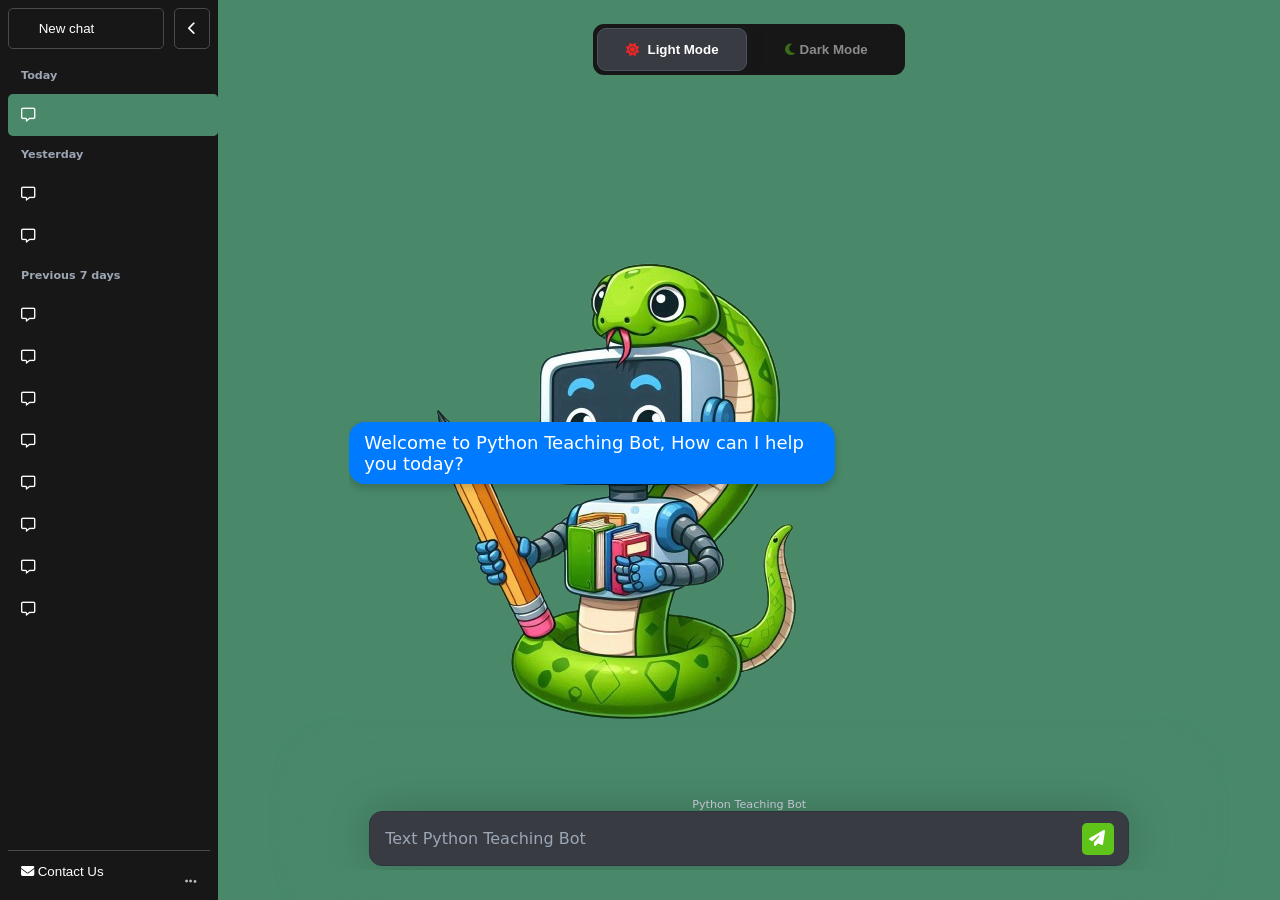
<file: index.html>
<!DOCTYPE html>
<html lang="en">
<head>
    <meta charset="UTF-8">
    <meta http-equiv="X-UA-Compatible" content="IE=edge">
    <meta name="viewport" content="width=device-width, initial-scale=1.0">
    <link rel="stylesheet" href="style.css" />
    <link rel="stylesheet" href="https://cdnjs.cloudflare.com/ajax/libs/font-awesome/6.4.2/css/all.min.css" integrity="sha512-z3gLpd7yknf1YoNbCzqRKc4qyor8gaKU1qmn+CShxbuBusANI9QpRohGBreCFkKxLhei6S9CQXFEbbKuqLg0DA==" crossorigin="anonymous" referrerpolicy="no-referrer" />
    <title>Python Teaching Bot</title>
    <link rel="icon" href="./images/logo.png">
</head>
<body>
    <!-- The side bar -->
    <nav id="sidebar">
        <div class="float-top">
            <!-- Control for the side bar(new chat) -->
            <div class="sidebar-controls">
                <button class="new-chat" id="refreshing"><i class="fa fa-right"></i> New chat</button>
                <button class="hide-sidebar"><i class="fa fa-chevron-left"></i></button>
            </div>
            <!-- Unreal conversations -->
            <ul class="conversations">
                <li class="grouping">Today</li>
                <li class="active">
                    <button class="conversation-button"><i class="fa fa-message fa-regular"></i></button>
                    <div class="fade"></div>
                    <div class="edit-buttons">
                        <button><i class="fa fa-edit"></i></button>
                        <button><i class="fa fa-trash"></i></button>
                    </div>
                </li>
                <li class="grouping">Yesterday</li>
                <li>
                    <button class="conversation-button"><i class="fa fa-message fa-regular"></i></button>
                    <div class="fade"></div>
                    <div class="edit-buttons">
                        <button><i class="fa fa-edit"></i></button>
                        <button><i class="fa fa-trash"></i></button>
                    </div>
                </li>
                <li>
                    <button class="conversation-button"><i class="fa fa-message fa-regular"></i></button>
                    <div class="fade"></div>
                    <div class="edit-buttons">
                        <button><i class="fa fa-edit"></i></button>
                        <button><i class="fa fa-trash"></i></button>
                    </div>
                </li>
                <li class="grouping">Previous 7 days</li>
                <li>
                    <button class="conversation-button"><i class="fa fa-message fa-regular"></i></button>
                    <div class="fade"></div>
                    <div class="edit-buttons">
                        <button><i class="fa fa-edit"></i></button>
                        <button><i class="fa fa-trash"></i></button>
                    </div>
                </li>
                <li>
                    <button class="conversation-button"><i class="fa fa-message fa-regular"></i></button>
                    <div class="fade"></div>
                    <div class="edit-buttons">
                        <button><i class="fa fa-edit"></i></button>
                        <button><i class="fa fa-trash"></i></button>
                    </div>
                </li>
                <li>
                    <button class="conversation-button"><i class="fa fa-message fa-regular"></i></button>
                    <div class="fade"></div>
                    <div class="edit-buttons">
                        <button><i class="fa fa-edit"></i></button>
                        <button><i class="fa fa-trash"></i></button>
                    </div>
                </li>
                <li>
                    <button class="conversation-button"><i class="fa fa-message fa-regular"></i></button>
                    <div class="fade"></div>
                    <div class="edit-buttons">
                        <button><i class="fa fa-edit"></i></button>
                        <button><i class="fa fa-trash"></i></button>
                    </div>
                </li>
                <li>
                    <button class="conversation-button"><i class="fa fa-message fa-regular"></i></button>
                    <div class="fade"></div>
                    <div class="edit-buttons">
                        <button><i class="fa fa-edit"></i></button>
                        <button><i class="fa fa-trash"></i></button>
                    </div>
                </li>
                <li>
                    <button class="conversation-button"><i class="fa fa-message fa-regular"></i></button>
                    <div class="fade"></div>
                    <div class="edit-buttons">
                        <button><i class="fa fa-edit"></i></button>
                        <button><i class="fa fa-trash"></i></button>
                    </div>
                </li>
                <li>
                    <button class="conversation-button"><i class="fa fa-message fa-regular"></i></button>
                    <div class="fade"></div>
                    <div class="edit-buttons">
                        <button><i class="fa fa-edit"></i></button>
                        <button><i class="fa fa-trash"></i></button>
                    </div>
                </li>
                <li>
                    <button class="conversation-button"><i class="fa fa-message fa-regular"></i></button>
                    <div class="fade"></div>
                    <div class="edit-buttons">
                        <button><i class="fa fa-edit"></i></button>
                        <button><i class="fa fa-trash"></i></button>
                    </div>
                </li>
            </ul>
        </div>
        <!-- Contact Us -->
        <div class="user-menu">
            <button>
                <i class="fa fa-envelope"></i>
                Contact Us
                <i class="fa fa-ellipsis dots"></i>
            </button>
            <ul>
                <li class="about"><button><a href="https://github.com/theijhay/Py-teaching-bot" id="githubLink" class="fa-brands fa-github" target="_blank">Github</a></button></li>
            </ul>
        </div>
    </nav>
    <main>
        <div class="view new-chat-view">
            <div class="model-selector">
                <button class="light selected" onclick="toggleLightMode()">
                    <i class="fa fa-sun"></i> Light Mode
                </button>
                <button class="dark" onclick="toggleDarkMode()">
                    <i class="fa fa-moon"></i>Dark Mode
                </button>
            </div>
            <!-- The chatting thing -->
            <div class="scroll-bg">
                <div class="scroll-div">
                    <div class="response-wrapper">
                        <div class="user-message1"></div>
                    </div>
                </div>
            </div>
            <div class="logo">
                <img src="./images/logo.png" alt="PyTB" />
            </div>
        </div>

        <div class="view conversation-view">
            <!-- past conversations -->
        </div>
        <!-- The messaging space -->
        <div id="message-form">
            <div class="message-wrapper">
                <textarea id="message" rows="1" placeholder="Text Python Teaching Bot"></textarea>
                <button class="send-button"><i class="fa fa-paper-plane"></i></button>
            </div>
            <div class="disclaimer">Python Teaching Bot</div>
        </div>
    </main>
    <script src="script.js"></script>
</body>
</html>
</file>
<file: style.css>
html, body {
    width: 100%;
    height: 100%;
    margin: 0;
    padding: 0;
    overflow: hidden;
}

:root {
    --color-white: #fff;
    --color-main: #49896a;
    --color-main-fade: #2c2d3000;
    --color-secondary: #171717;
    --color-secondary-fade: #17171700;
    --color-button-hover: #242629;
    --color-button-hover-fade: #24262900;
    --color-user-icon: #8e0000;
    --color-groupings: #9ca6b5;
    --color-icon: #000000;
    --color-black: #1e1e1f;
    --color-user-menu-hover: #383b42;
    --color-text: #f5f9ff;
    --color-dark: #5fc319;
    --color-light: #f22626;
    --color-secondary-p: #c9ccd1;
    --color-logo: #848484;
    --color-model-name: #ffffff;
    --color-assistant-bg: #3f4042;
    --color-assistant-text: #e1e6ed;
    --color-disclaimer: #d0d2e1;
    --color-border1: #484a4e;
    --color-user-menu-border: #34373a;
    --color-user-menu-selected-border: #4a5562;
    --color-border2: #292d32;
    --color-user-message-border: #2f353d;
    --color-user-message-color: blue;
}

body {
    background: var(--color-main);
    display: flex;
    font-size: 1em;
    font-family: system-ui, sans-serif;
}

#sidebar {
    position: relative;
    left: 0;
    background: var(--color-secondary);
    width: 260px;
    padding: 8px;
    box-sizing: border-box;
    display: flex;
    justify-content: space-between;
    flex-direction: column;
    transition: all 0.2s ease-in-out;
}

.float-top {
    display: flex;
    flex-direction: column;
    height: calc( 100% - 50px );
}

#sidebar.hidden {
    left: -260px;
    margin-right: -260px;
}

#sidebar.hidden .hide-sidebar {
    left: 60px;
    transform: rotate(180deg);
    padding: 15px 13px 11px 13px;
}

button {
    display: block;
    background: inherit;
    border: 1px solid var(--color-border1);
    border-radius: 5px;
    color: var(--color-white);
    padding: 13px;
    box-sizing: border-box;
    text-align: left;
    cursor: pointer;
}

button:hover {
    background: var(--color-button-hover);
}

.sidebar-controls {
    display: flex;
    gap: 10px;
    margin-bottom: 8px;
}


.sidebar-controls button {
    padding: 12px 13px 12px 13px;
}

.hide-sidebar {
    position: relative;
    left: 0;
    top: 0;
    transition: all 0.2s ease-in-out;
    transform: rotate(0deg);
}

.new-chat i {
    margin-right: 13px;
}

.new-chat {
    flex: 1;
}

.conversations {
    width: calc( 100% + 8px );
    overflow-y: scroll;
}

.conversations,
.conversations li {
    list-style: none;
    list-style-type: none;
    margin: 0;
    padding: 0;
}

.conversations li {
    position: relative;
}

.conversations li .fa {
    margin-right: 7px;
}

.conversations li > button {
    width: 100%;
    border: none;
    font-size: 0.9em;
    white-space: nowrap;
    overflow: hidden;
}

.conversations li.active > button {
    background: var(--color-main);
}

.edit-buttons {
    display: none;
    position: absolute;
    right: 8px;
    top: 0;
}

.conversations li:hover .edit-buttons {
    display: flex;
}

.fade {
    position: absolute;
    right: 0;
    top: 0;
    background: var(--color-user-icon);
    width: 40px;
    height: 100%;
    border-radius: 5px;
    background: transparent;
    background: linear-gradient(90deg, var(--color-secondary-fade) 0%, var(--color-secondary) 50%);
}

.conversations li.active .fade {
    background: linear-gradient(90deg, var(--color-main-fade) 0%, var(--color-main) 50%);
}

.conversations li:hover .fade {
    width: 80px;
    background: linear-gradient(90deg, var(--color-button-hover-fade) 0%, var(--color-button-hover) 30%);
}

.edit-buttons button {
    border: none;
    padding: 0;
    margin: 13px 1px 13px 1px;
    opacity: 0.7;
}

.edit-buttons button:hover {
    background: none;
    opacity: 1;
}

.conversations li.grouping {
    color: var(--color-groupings);
    font-size: 0.7em;
    font-weight: bold;
    padding-left: 13px;
    margin-top: 12px;
    margin-bottom: 12px;
}

i.user-icon {
    padding: 6px;
    color: var(--color-white);
    background: var(--color-user-icon);
    display: inline-block;
    text-align: center;
    width: 15px;
    border-radius: 3px;
    margin-right: 6px;
    font-style: normal;
    width: 18px;
    height: 18px;
    font-size: 15px;
    text-transform: uppercase;
    font-family: system-ui, sans-serif;
}

.user-menu {
    position: relative;
    border-top: 1px solid var(--color-border1);
}

.user-menu button {
    width: 100%;
    border: none;
}

.user-menu .dots {
    position: relative;
    top: 11px;
    float: right;
    opacity: 0.7;
}

.user-menu > ul,
.user-menu li {
    list-style: none;
    list-style-type: none;
    padding: 0;
    margin: 0;
}

.user-menu > ul {
    display: none;
    position: absolute;
    top: 0;
    left: 0;
    opacity: 0;
    transform: translateY(-100%);
    background: var(--color-black);
    border-radius: 10px;
    width: 100%;
    transition: all 0.2s ease-in-out;
}

.user-menu > ul.show-animate {
    display: block;
}

.user-menu > ul.show {
    opacity: 1;
    margin-top: -8px;
}

.user-menu li button {
    border-radius: 0;
}

.user-menu li button:hover {
    background: var(--color-user-menu-hover);
}

.user-menu li:first-child button {
    border-top-left-radius: 5px;
    border-top-right-radius: 5px;
}

.user-menu li:last-child button {
    border-top: 1px solid var(--color-user-menu-border);
    border-bottom-left-radius: 5px;
    border-bottom-right-radius: 5px;
}

::-webkit-scrollbar {
    width: 9px;
}

::-webkit-scrollbar-track {
    background-color: transparent;
}

::-webkit-scrollbar-thumb {
    background-color: transparent;
}

:hover::-webkit-scrollbar-thumb {
    background-color: var(--color-text)c3;
    border-radius: 5px;
}

::-webkit-scrollbar-thumb:hover {
    background-color: var(--color-text);
    border-radius: 5px;
}

main {
    width: 100%;
    margin: 0 auto;
    display: flex;
    flex-direction: column;
    align-content: center;
    justify-content: space-between;
    padding: 0 0 30px 0;
    box-sizing: border-box;
}


main .view {
    display: flex;
    flex-direction: column;
}

.model-selector {
    position: relative;
    border-radius: 11px;
    background: var(--color-secondary);
    display: flex;
    padding: 4px;
    gap: 4px;
    margin: 24px auto;
    z-index: 2;
}

.model-selector > button {
    border-radius: 9px;
    text-align: center;
    width: 150px;
    border: none;
    font-weight: bold;
    opacity: 0.5;
}

.model-selector > button:hover {
    background: none;
    opacity: 1;
}

.model-selector > button.selected {
    border: 1px solid var(--color-user-menu-selected-border);
    background: var(--color-user-menu-hover);
    opacity: 1;
}

.model-selector button .fa {
    margin-right: 5px;
}

.light .fa {
    color: var(--color-light);
}

.dark .fa {
    color: var(--color-dark);
}

.model-info {
    display: none;
    position: absolute;
    bottom: 5px;
    left: 0;
    transform: translateY(100%);
    padding: 15px;
    cursor: default;
}

.model-info-box {
    padding: 20px 20px 10px 20px;
    border-radius: 15px;
    background: var(--color-secondary);
    color: var(--color-white);
    text-align: left;
}

.model-selector > button:hover .model-info {
    display: block;
}

.model-selector p {
    font-size: 1.1em;
    margin: 0 0 15px 0;
}

p.secondary {
    font-size: 1em;
    color: var(--color-secondary-p);
}

.logo {
    position: absolute; /* or 'fixed' if you want it to stay in place on scroll */
    left: 55%;
    top: 55%;
    transform: translate(-50%, -50%);
    width: 50%; /* Adjust based on preference */
    height: auto; /* Maintain aspect ratio */
    z-index: -1;
}

.view.conversation-view {
    display: none;
    overflow-y: auto;
}

.model-name {
    background: var(--color-main);
    text-align: center;
    color: var(--color-model-name);
    padding: 23px;
    border-bottom: 1px solid var(--color-border2);
    font-size: 0.85em;
}

/*====================================FADE IN=================*/

@keyframes fadeIn {
    from { opacity: 0; }
    to { opacity: 1; }
}

@keyframes fadeOut {
    from { opacity: 1; }
    to { opacity: 0; }
}

.message {
    display: flex;
    gap: 20px;
    padding: 25px 60px 15px 60px;
    border-bottom: 1px solid var(--color-border2);
    font-size: 0.95em;
}

.message .content {
    padding-top: 5px;
}

.user.message {
    color: var(--color-text);
}

.assistant.message {
    background: var(--color-assistant-bg);
    color: var(--color-assistant-text);
}

#message-form {
    margin: 0 auto;
    width: 100%;
    box-sizing: border-box;
    max-width: 850px;
    text-align: center;
    padding: 0px 45px 0 45px;
    box-shadow: var(--color-main) 0 0 50px;
    overflow: hidden;
    min-height: 100px;
}

.message-wrapper {
    position: relative;
}

#message::placeholder {
    color: var(--color-groupings);
}

#message {
    background: var(--color-user-menu-hover);
    border-radius: 13px;
    width: 100%;
    box-sizing: border-box;
    border: 1px solid var(--color-user-message-border);
    resize: none;
    padding: 17px 85px 17px 15px;
    font-family: inherit;
    font-size: 1em;
    color: var(--color-white);
    box-shadow: rgba(0,0,0,0.2) 0 0 45px;
    outline: none;
}

.disclaimer {
    margin-top: 12px;
    color: var(--color-disclaimer);
    font-size: 0.7em;
}

.send-button {
    position: absolute;
    right: 15px;
    top: 50%;
    transform: translateY(-50%);
    background: var(--color-dark);
    border-radius: 5px;
    display: inline-block;
    font-size: 1em;
    padding: 7px 9px 7px 7px;
    color: var(--color-white);
    border: none;
    margin-top: -2px;
}

button.send-button:hover {
    border: none;
    background: var(--color-light);
    color: var(--color-white);
}

p {
    margin: 0 0 1.5em 0;
}


.response-text {
    color: #333;
    font-size: 16px;
}

#message-form {
    display: flex;
    flex-direction: column-reverse;
}




.response {
    background-color: rgb(72, 72, 239);
    border-radius: 20px;
    color: white;
    padding: 10px 0px;
    max-width: 60%;
    box-shadow: 0px 2px 5px rgba(0, 0, 0, 0.1);
    margin-bottom: 3px;
}


.user-message {
    background-color: #db6755;
    align-self: flex-end;
    white-space: pre-wrap; 
    word-wrap: break-word; 
    padding: 12px 16px;
    position: relative;
    box-shadow: #000000 0 0 50px;
}

.bot-message {
    background-color: #007bff;
    align-self: flex-start;
    white-space: pre-wrap;
    word-wrap: break-word;
    padding: 12px 16px;
    position: relative;
}


/*Dark mode*/
.dark-mode {
    background-color: #333;
    color: #fff;
}

.dark-mode .user-message {
    background-color: #5f6a20;
}
.dark-mode .bot-message {
    background-color: #3c536a;
}
.dark-mode .response {
    background-color: #555;
    color: #fff;
}

.dark-mode .response-wrapper {
    background-color: transparent;
    color: #fff;
}

.dark-mode .response-text {
    color: #fff;
}

.dark-mode .message {
    color: #fff;
}

/* Dark mode styles */
body.dark-mode {
    background-color: #121212;
    color: #e0e0e0;
}

body.dark-mode .user-menu button,
body.dark-mode .model-selector button {
    background-color: #242424;
    color: #ffffff;
}

.dark-mode #message-form {
    background-color: transparent;
    box-shadow: none;
}

.dark-mode #navbar {
    background-color: #444242;
}

.dark-mode .conversations-button {
    background-color: #999696;

}

.scroll-bg {
    margin: 0 auto;
    background-color: transparent;
    width: 80%;
    height: 100%;
    max-width: 800px;
    overflow: hidden;
}

.scroll-div {
    width: 100%;
    height: 400px;
    background-color: transparent;
    overflow-y: auto;
    padding-right: 17px;
    box-sizing: content-box;
}

.response-wrapper {
    display: flex;
    flex-direction: column;
    justify-content: flex-end;
    padding: 10px 0;
    align-items: center;
    min-height: 100%;
    width: calc(100% - 40px);
    gap: 10px;
}

#githubLink {
    color: inherit;
    text-decoration: none;
}

#githubLink:hover {
    color: rgb(103, 174, 103);
    text-decoration: none;
}

#githubLink {
    color: inherit;
    text-decoration: none;
}

.user-message, .bot-message {
    max-width: 70%;
    width: fit-content;
    padding: 10px 15px;
    margin: 5px 0;
}
</file>
<file: FrontEnd/style.css>
html, body {
    width: 100%;
    height: 100%;
    margin: 0;
    padding: 0;
    overflow: hidden;
}

:root {
    --color-white: #fff;
    --color-main: #49896a;
    --color-main-fade: #2c2d3000;
    --color-secondary: #171717;
    --color-secondary-fade: #17171700;
    --color-button-hover: #242629;
    --color-button-hover-fade: #24262900;
    --color-user-icon: #8e0000;
    --color-groupings: #9ca6b5;
    --color-icon: #000000;
    --color-black: #1e1e1f;
    --color-user-menu-hover: #383b42;
    --color-text: #f5f9ff;
    --color-dark: #5fc319;
    --color-light: #f22626;
    --color-secondary-p: #c9ccd1;
    --color-logo: #848484;
    --color-model-name: #ffffff;
    --color-assistant-bg: #3f4042;
    --color-assistant-text: #e1e6ed;
    --color-disclaimer: #d0d2e1;
    --color-border1: #484a4e;
    --color-user-menu-border: #34373a;
    --color-user-menu-selected-border: #4a5562;
    --color-border2: #292d32;
    --color-user-message-border: #2f353d;
    --color-user-message-color: blue;
}

body {
    background: var(--color-main);
    display: flex;
    font-size: 1em;
    font-family: system-ui, sans-serif;
}

#sidebar {
    position: relative;
    left: 0;
    background: var(--color-secondary);
    width: 260px;
    padding: 8px;
    box-sizing: border-box;
    display: flex;
    justify-content: space-between;
    flex-direction: column;
    transition: all 0.2s ease-in-out;
}

.float-top {
    display: flex;
    flex-direction: column;
    height: calc( 100% - 50px );
}

#sidebar.hidden {
    left: -260px;
    margin-right: -260px;
}

#sidebar.hidden .hide-sidebar {
    left: 60px;
    transform: rotate(180deg);
    padding: 15px 13px 11px 13px;
}

button {
    display: block;
    background: inherit;
    border: 1px solid var(--color-border1);
    border-radius: 5px;
    color: var(--color-white);
    padding: 13px;
    box-sizing: border-box;
    text-align: left;
    cursor: pointer;
}

button:hover {
    background: var(--color-button-hover);
}

.sidebar-controls {
    display: flex;
    gap: 10px;
    margin-bottom: 8px;
}


.sidebar-controls button {
    padding: 12px 13px 12px 13px;
}

.hide-sidebar {
    position: relative;
    left: 0;
    top: 0;
    transition: all 0.2s ease-in-out;
    transform: rotate(0deg);
}

.new-chat i {
    margin-right: 13px;
}

.new-chat {
    flex: 1;
}

.conversations {
    width: calc( 100% + 8px );
    overflow-y: scroll;
}

.conversations,
.conversations li {
    list-style: none;
    list-style-type: none;
    margin: 0;
    padding: 0;
}

.conversations li {
    position: relative;
}

.conversations li .fa {
    margin-right: 7px;
}

.conversations li > button {
    width: 100%;
    border: none;
    font-size: 0.9em;
    white-space: nowrap;
    overflow: hidden;
}

.conversations li.active > button {
    background: var(--color-main);
}

.edit-buttons {
    display: none;
    position: absolute;
    right: 8px;
    top: 0;
}

.conversations li:hover .edit-buttons {
    display: flex;
}

.fade {
    position: absolute;
    right: 0;
    top: 0;
    background: var(--color-user-icon);
    width: 40px;
    height: 100%;
    border-radius: 5px;
    background: transparent;
    background: linear-gradient(90deg, var(--color-secondary-fade) 0%, var(--color-secondary) 50%);
}

.conversations li.active .fade {
    background: linear-gradient(90deg, var(--color-main-fade) 0%, var(--color-main) 50%);
}

.conversations li:hover .fade {
    width: 80px;
    background: linear-gradient(90deg, var(--color-button-hover-fade) 0%, var(--color-button-hover) 30%);
}

.edit-buttons button {
    border: none;
    padding: 0;
    margin: 13px 1px 13px 1px;
    opacity: 0.7;
}

.edit-buttons button:hover {
    background: none;
    opacity: 1;
}

.conversations li.grouping {
    color: var(--color-groupings);
    font-size: 0.7em;
    font-weight: bold;
    padding-left: 13px;
    margin-top: 12px;
    margin-bottom: 12px;
}

i.user-icon {
    padding: 6px;
    color: var(--color-white);
    background: var(--color-user-icon);
    display: inline-block;
    text-align: center;
    width: 15px;
    border-radius: 3px;
    margin-right: 6px;
    font-style: normal;
    width: 18px;
    height: 18px;
    font-size: 15px;
    text-transform: uppercase;
    font-family: system-ui, sans-serif;
}

.user-menu {
    position: relative;
    border-top: 1px solid var(--color-border1);
}

.user-menu button {
    width: 100%;
    border: none;
}

.user-menu .dots {
    position: relative;
    top: 11px;
    float: right;
    opacity: 0.7;
}

.user-menu > ul,
.user-menu li {
    list-style: none;
    list-style-type: none;
    padding: 0;
    margin: 0;
}

.user-menu > ul {
    display: none;
    position: absolute;
    top: 0;
    left: 0;
    opacity: 0;
    transform: translateY(-100%);
    background: var(--color-black);
    border-radius: 10px;
    width: 100%;
    transition: all 0.2s ease-in-out;
}

.user-menu > ul.show-animate {
    display: block;
}

.user-menu > ul.show {
    opacity: 1;
    margin-top: -8px;
}

.user-menu li button {
    border-radius: 0;
}

.user-menu li button:hover {
    background: var(--color-user-menu-hover);
}

.user-menu li:first-child button {
    border-top-left-radius: 5px;
    border-top-right-radius: 5px;
}

.user-menu li:last-child button {
    border-top: 1px solid var(--color-user-menu-border);
    border-bottom-left-radius: 5px;
    border-bottom-right-radius: 5px;
}

::-webkit-scrollbar {
    width: 9px;
}

::-webkit-scrollbar-track {
    background-color: transparent;
}

::-webkit-scrollbar-thumb {
    background-color: transparent;
}

:hover::-webkit-scrollbar-thumb {
    background-color: var(--color-text)c3;
    border-radius: 5px;
}

::-webkit-scrollbar-thumb:hover {
    background-color: var(--color-text);
    border-radius: 5px;
}

main {
    width: 100%;
    margin: 0 auto;
    display: flex;
    flex-direction: column;
    align-content: center;
    justify-content: space-between;
    padding: 0 0 30px 0;
    box-sizing: border-box;
}


main .view {
    display: flex;
    flex-direction: column;
}

.model-selector {
    position: relative;
    border-radius: 11px;
    background: var(--color-secondary);
    display: flex;
    padding: 4px;
    gap: 4px;
    margin: 24px auto;
    z-index: 2;
}

.model-selector > button {
    border-radius: 9px;
    text-align: center;
    width: 150px;
    border: none;
    font-weight: bold;
    opacity: 0.5;
}

.model-selector > button:hover {
    background: none;
    opacity: 1;
}

.model-selector > button.selected {
    border: 1px solid var(--color-user-menu-selected-border);
    background: var(--color-user-menu-hover);
    opacity: 1;
}

.model-selector button .fa {
    margin-right: 5px;
}

.light .fa {
    color: var(--color-light);
}

.dark .fa {
    color: var(--color-dark);
}

.model-info {
    display: none;
    position: absolute;
    bottom: 5px;
    left: 0;
    transform: translateY(100%);
    padding: 15px;
    cursor: default;
}

.model-info-box {
    padding: 20px 20px 10px 20px;
    border-radius: 15px;
    background: var(--color-secondary);
    color: var(--color-white);
    text-align: left;
}

.model-selector > button:hover .model-info {
    display: block;
}

.model-selector p {
    font-size: 1.1em;
    margin: 0 0 15px 0;
}

p.secondary {
    font-size: 1em;
    color: var(--color-secondary-p);
}

.logo {
    position: absolute; /* or 'fixed' if you want it to stay in place on scroll */
    left: 55%;
    top: 55%;
    transform: translate(-50%, -50%);
    width: 50%; /* Adjust based on preference */
    height: auto; /* Maintain aspect ratio */
    z-index: -1;
}

.view.conversation-view {
    display: none;
    overflow-y: auto;
}

.model-name {
    background: var(--color-main);
    text-align: center;
    color: var(--color-model-name);
    padding: 23px;
    border-bottom: 1px solid var(--color-border2);
    font-size: 0.85em;
}

/*====================================FADE IN=================*/

@keyframes fadeIn {
    from { opacity: 0; }
    to { opacity: 1; }
}

@keyframes fadeOut {
    from { opacity: 1; }
    to { opacity: 0; }
}

.message {
    display: flex;
    gap: 20px;
    padding: 25px 60px 15px 60px;
    border-bottom: 1px solid var(--color-border2);
    font-size: 0.95em;
}

.message .content {
    padding-top: 5px;
}

.user.message {
    color: var(--color-text);
}

.assistant.message {
    background: var(--color-assistant-bg);
    color: var(--color-assistant-text);
}

#message-form {
    margin: 0 auto;
    width: 100%;
    box-sizing: border-box;
    max-width: 850px;
    text-align: center;
    padding: 0px 45px 0 45px;
    box-shadow: var(--color-main) 0 0 50px;
    overflow: hidden;
    min-height: 100px;
}

.message-wrapper {
    position: relative;
}

#message::placeholder {
    color: var(--color-groupings);
}

#message {
    background: var(--color-user-menu-hover);
    border-radius: 13px;
    width: 100%;
    box-sizing: border-box;
    border: 1px solid var(--color-user-message-border);
    resize: none;
    padding: 17px 85px 17px 15px;
    font-family: inherit;
    font-size: 1em;
    color: var(--color-white);
    box-shadow: rgba(0,0,0,0.2) 0 0 45px;
    outline: none;
}

.disclaimer {
    margin-top: 12px;
    color: var(--color-disclaimer);
    font-size: 0.7em;
}

.send-button {
    position: absolute;
    right: 15px;
    top: 50%;
    transform: translateY(-50%);
    background: var(--color-dark);
    border-radius: 5px;
    display: inline-block;
    font-size: 1em;
    padding: 7px 9px 7px 7px;
    color: var(--color-white);
    border: none;
    margin-top: -2px;
}

button.send-button:hover {
    border: none;
    background: var(--color-light);
    color: var(--color-white);
}

p {
    margin: 0 0 1.5em 0;
}


.response-text {
    color: #333;
    font-size: 16px;
}

#message-form {
    display: flex;
    flex-direction: column-reverse;
}




.response {
    background-color: rgb(72, 72, 239);
    border-radius: 20px;
    color: white;
    padding: 10px 0px;
    max-width: 60%;
    box-shadow: 0px 2px 5px rgba(0, 0, 0, 0.1);
    margin-bottom: 3px;
}


.user-message {
    background-color: #db6755;
    align-self: flex-end;
    white-space: pre-wrap; 
    word-wrap: break-word; 
    padding: 12px 16px;
    position: relative;
    box-shadow: #000000 0 0 50px;
}

.bot-message {
    background-color: #007bff;
    align-self: flex-start;
    white-space: pre-wrap;
    word-wrap: break-word;
    padding: 12px 16px;
    position: relative;
}


/*Dark mode*/
.dark-mode {
    background-color: #333;
    color: #fff;
}

.dark-mode .user-message {
    background-color: #5f6a20;
}
.dark-mode .bot-message {
    background-color: #3c536a;
}
.dark-mode .response {
    background-color: #555;
    color: #fff;
}

.dark-mode .response-wrapper {
    background-color: transparent;
    color: #fff;
}

.dark-mode .response-text {
    color: #fff;
}

.dark-mode .message {
    color: #fff;
}

/* Dark mode styles */
body.dark-mode {
    background-color: #121212;
    color: #e0e0e0;
}

body.dark-mode .user-menu button,
body.dark-mode .model-selector button {
    background-color: #242424;
    color: #ffffff;
}

.dark-mode #message-form {
    background-color: transparent;
    box-shadow: none;
}

.dark-mode #navbar {
    background-color: #444242;
}

.dark-mode .conversations-button {
    background-color: #999696;

}

.scroll-bg {
    margin: 0 auto;
    background-color: transparent;
    width: 80%;
    height: 100%;
    max-width: 800px;
    overflow: hidden;
}

.scroll-div {
    width: 100%;
    height: 400px;
    background-color: transparent;
    overflow-y: auto;
    padding-right: 17px;
    box-sizing: content-box;
}

.response-wrapper {
    display: flex;
    flex-direction: column;
    justify-content: flex-end;
    padding: 10px 0;
    align-items: center;
    min-height: 100%;
    width: calc(100% - 40px);
    gap: 10px;
}

#githubLink {
    color: inherit;
    text-decoration: none;
}

#githubLink:hover {
    color: rgb(103, 174, 103);
    text-decoration: none;
}

#githubLink {
    color: inherit;
    text-decoration: none;
}

.user-message, .bot-message {
    max-width: 70%;
    width: fit-content;
    padding: 10px 15px;
    margin: 5px 0;
}
</file>
<file: frontend/style.css>
html, body {
    width: 100%;
    height: 100%;
    margin: 0;
    padding: 0;
    overflow: hidden;
}

:root {
    --color-white: #fff;
    --color-main: #49896a;
    --color-main-fade: #2c2d3000;
    --color-secondary: #171717;
    --color-secondary-fade: #17171700;
    --color-button-hover: #242629;
    --color-button-hover-fade: #24262900;
    --color-user-icon: #8e0000;
    --color-groupings: #9ca6b5;
    --color-icon: #000000;
    --color-black: #1e1e1f;
    --color-user-menu-hover: #383b42;
    --color-text: #f5f9ff;
    --color-dark: #5fc319;
    --color-light: #f22626;
    --color-secondary-p: #c9ccd1;
    --color-logo: #848484;
    --color-model-name: #ffffff;
    --color-assistant-bg: #3f4042;
    --color-assistant-text: #e1e6ed;
    --color-disclaimer: #d0d2e1;
    --color-border1: #484a4e;
    --color-user-menu-border: #34373a;
    --color-user-menu-selected-border: #4a5562;
    --color-border2: #292d32;
    --color-user-message-border: #2f353d;
    --color-user-message-color: blue;
}

body {
    background: var(--color-main);
    display: flex;
    font-size: 1em;
    font-family: system-ui, sans-serif;
}

#sidebar {
    position: relative;
    left: 0;
    background: var(--color-secondary);
    width: 260px;
    padding: 8px;
    box-sizing: border-box;
    display: flex;
    justify-content: space-between;
    flex-direction: column;
    transition: all 0.2s ease-in-out;
}

.float-top {
    display: flex;
    flex-direction: column;
    height: calc( 100% - 50px );
}

#sidebar.hidden {
    left: -260px;
    margin-right: -260px;
}

#sidebar.hidden .hide-sidebar {
    left: 60px;
    transform: rotate(180deg);
    padding: 15px 13px 11px 13px;
}

button {
    display: block;
    background: inherit;
    border: 1px solid var(--color-border1);
    border-radius: 5px;
    color: var(--color-white);
    padding: 13px;
    box-sizing: border-box;
    text-align: left;
    cursor: pointer;
}

button:hover {
    background: var(--color-button-hover);
}

.sidebar-controls {
    display: flex;
    gap: 10px;
    margin-bottom: 8px;
}


.sidebar-controls button {
    padding: 12px 13px 12px 13px;
}

.hide-sidebar {
    position: relative;
    left: 0;
    top: 0;
    transition: all 0.2s ease-in-out;
    transform: rotate(0deg);
}

.new-chat i {
    margin-right: 13px;
}

.new-chat {
    flex: 1;
}

.conversations {
    width: calc( 100% + 8px );
    overflow-y: scroll;
}

.conversations,
.conversations li {
    list-style: none;
    list-style-type: none;
    margin: 0;
    padding: 0;
}

.conversations li {
    position: relative;
}

.conversations li .fa {
    margin-right: 7px;
}

.conversations li > button {
    width: 100%;
    border: none;
    font-size: 0.9em;
    white-space: nowrap;
    overflow: hidden;
}

.conversations li.active > button {
    background: var(--color-main);
}

.edit-buttons {
    display: none;
    position: absolute;
    right: 8px;
    top: 0;
}

.conversations li:hover .edit-buttons {
    display: flex;
}

.fade {
    position: absolute;
    right: 0;
    top: 0;
    background: var(--color-user-icon);
    width: 40px;
    height: 100%;
    border-radius: 5px;
    background: transparent;
    background: linear-gradient(90deg, var(--color-secondary-fade) 0%, var(--color-secondary) 50%);
}

.conversations li.active .fade {
    background: linear-gradient(90deg, var(--color-main-fade) 0%, var(--color-main) 50%);
}

.conversations li:hover .fade {
    width: 80px;
    background: linear-gradient(90deg, var(--color-button-hover-fade) 0%, var(--color-button-hover) 30%);
}

.edit-buttons button {
    border: none;
    padding: 0;
    margin: 13px 1px 13px 1px;
    opacity: 0.7;
}

.edit-buttons button:hover {
    background: none;
    opacity: 1;
}

.conversations li.grouping {
    color: var(--color-groupings);
    font-size: 0.7em;
    font-weight: bold;
    padding-left: 13px;
    margin-top: 12px;
    margin-bottom: 12px;
}

i.user-icon {
    padding: 6px;
    color: var(--color-white);
    background: var(--color-user-icon);
    display: inline-block;
    text-align: center;
    width: 15px;
    border-radius: 3px;
    margin-right: 6px;
    font-style: normal;
    width: 18px;
    height: 18px;
    font-size: 15px;
    text-transform: uppercase;
    font-family: system-ui, sans-serif;
}

.user-menu {
    position: relative;
    border-top: 1px solid var(--color-border1);
}

.user-menu button {
    width: 100%;
    border: none;
}

.user-menu .dots {
    position: relative;
    top: 11px;
    float: right;
    opacity: 0.7;
}

.user-menu > ul,
.user-menu li {
    list-style: none;
    list-style-type: none;
    padding: 0;
    margin: 0;
}

.user-menu > ul {
    display: none;
    position: absolute;
    top: 0;
    left: 0;
    opacity: 0;
    transform: translateY(-100%);
    background: var(--color-black);
    border-radius: 10px;
    width: 100%;
    transition: all 0.2s ease-in-out;
}

.user-menu > ul.show-animate {
    display: block;
}

.user-menu > ul.show {
    opacity: 1;
    margin-top: -8px;
}

.user-menu li button {
    border-radius: 0;
}

.user-menu li button:hover {
    background: var(--color-user-menu-hover);
}

.user-menu li:first-child button {
    border-top-left-radius: 5px;
    border-top-right-radius: 5px;
}

.user-menu li:last-child button {
    border-top: 1px solid var(--color-user-menu-border);
    border-bottom-left-radius: 5px;
    border-bottom-right-radius: 5px;
}

::-webkit-scrollbar {
    width: 9px;
}

::-webkit-scrollbar-track {
    background-color: transparent;
}

::-webkit-scrollbar-thumb {
    background-color: transparent;
}

:hover::-webkit-scrollbar-thumb {
    background-color: var(--color-text)c3;
    border-radius: 5px;
}

::-webkit-scrollbar-thumb:hover {
    background-color: var(--color-text);
    border-radius: 5px;
}

main {
    width: 100%;
    margin: 0 auto;
    display: flex;
    flex-direction: column;
    align-content: center;
    justify-content: space-between;
    padding: 0 0 30px 0;
    box-sizing: border-box;
}


main .view {
    display: flex;
    flex-direction: column;
}

.model-selector {
    position: relative;
    border-radius: 11px;
    background: var(--color-secondary);
    display: flex;
    padding: 4px;
    gap: 4px;
    margin: 24px auto;
    z-index: 2;
}

.model-selector > button {
    border-radius: 9px;
    text-align: center;
    width: 150px;
    border: none;
    font-weight: bold;
    opacity: 0.5;
}

.model-selector > button:hover {
    background: none;
    opacity: 1;
}

.model-selector > button.selected {
    border: 1px solid var(--color-user-menu-selected-border);
    background: var(--color-user-menu-hover);
    opacity: 1;
}

.model-selector button .fa {
    margin-right: 5px;
}

.light .fa {
    color: var(--color-light);
}

.dark .fa {
    color: var(--color-dark);
}

.model-info {
    display: none;
    position: absolute;
    bottom: 5px;
    left: 0;
    transform: translateY(100%);
    padding: 15px;
    cursor: default;
}

.model-info-box {
    padding: 20px 20px 10px 20px;
    border-radius: 15px;
    background: var(--color-secondary);
    color: var(--color-white);
    text-align: left;
}

.model-selector > button:hover .model-info {
    display: block;
}

.model-selector p {
    font-size: 1.1em;
    margin: 0 0 15px 0;
}

p.secondary {
    font-size: 1em;
    color: var(--color-secondary-p);
}

.logo {
    position: absolute; /* or 'fixed' if you want it to stay in place on scroll */
    left: 55%;
    top: 55%;
    transform: translate(-50%, -50%);
    width: 50%; /* Adjust based on preference */
    height: auto; /* Maintain aspect ratio */
    z-index: -1;
}

.view.conversation-view {
    display: none;
    overflow-y: auto;
}

.model-name {
    background: var(--color-main);
    text-align: center;
    color: var(--color-model-name);
    padding: 23px;
    border-bottom: 1px solid var(--color-border2);
    font-size: 0.85em;
}

/*====================================FADE IN=================*/

@keyframes fadeIn {
    from { opacity: 0; }
    to { opacity: 1; }
}

@keyframes fadeOut {
    from { opacity: 1; }
    to { opacity: 0; }
}

.message {
    display: flex;
    gap: 20px;
    padding: 25px 60px 15px 60px;
    border-bottom: 1px solid var(--color-border2);
    font-size: 0.95em;
}

.message .content {
    padding-top: 5px;
}

.user.message {
    color: var(--color-text);
}

.assistant.message {
    background: var(--color-assistant-bg);
    color: var(--color-assistant-text);
}

#message-form {
    margin: 0 auto;
    width: 100%;
    box-sizing: border-box;
    max-width: 850px;
    text-align: center;
    padding: 0px 45px 0 45px;
    box-shadow: var(--color-main) 0 0 50px;
    overflow: hidden;
    min-height: 100px;
}

.message-wrapper {
    position: relative;
}

#message::placeholder {
    color: var(--color-groupings);
}

#message {
    background: var(--color-user-menu-hover);
    border-radius: 13px;
    width: 100%;
    box-sizing: border-box;
    border: 1px solid var(--color-user-message-border);
    resize: none;
    padding: 17px 85px 17px 15px;
    font-family: inherit;
    font-size: 1em;
    color: var(--color-white);
    box-shadow: rgba(0,0,0,0.2) 0 0 45px;
    outline: none;
}

.disclaimer {
    margin-top: 12px;
    color: var(--color-disclaimer);
    font-size: 0.7em;
}

.send-button {
    position: absolute;
    right: 15px;
    top: 50%;
    transform: translateY(-50%);
    background: var(--color-dark);
    border-radius: 5px;
    display: inline-block;
    font-size: 1em;
    padding: 7px 9px 7px 7px;
    color: var(--color-white);
    border: none;
    margin-top: -2px;
}

button.send-button:hover {
    border: none;
    background: var(--color-light);
    color: var(--color-white);
}

p {
    margin: 0 0 1.5em 0;
}


.response-text {
    color: #333;
    font-size: 16px;
}

#message-form {
    display: flex;
    flex-direction: column-reverse;
}




.response {
    background-color: rgb(72, 72, 239);
    border-radius: 20px;
    color: white;
    padding: 10px 0px;
    max-width: 60%;
    box-shadow: 0px 2px 5px rgba(0, 0, 0, 0.1);
    margin-bottom: 3px;
}


.user-message {
    background-color: #db6755;
    align-self: flex-end;
    white-space: pre-wrap; 
    word-wrap: break-word; 
    padding: 12px 16px;
    position: relative;
    box-shadow: #000000 0 0 50px;
}

.bot-message {
    background-color: #007bff;
    align-self: flex-start;
    white-space: pre-wrap;
    word-wrap: break-word;
    padding: 12px 16px;
    position: relative;
}


/*Dark mode*/
.dark-mode {
    background-color: #333;
    color: #fff;
}

.dark-mode .user-message {
    background-color: #5f6a20;
}
.dark-mode .bot-message {
    background-color: #3c536a;
}
.dark-mode .response {
    background-color: #555;
    color: #fff;
}

.dark-mode .response-wrapper {
    background-color: transparent;
    color: #fff;
}

.dark-mode .response-text {
    color: #fff;
}

.dark-mode .message {
    color: #fff;
}

/* Dark mode styles */
body.dark-mode {
    background-color: #121212;
    color: #e0e0e0;
}

body.dark-mode .user-menu button,
body.dark-mode .model-selector button {
    background-color: #242424;
    color: #ffffff;
}

.dark-mode #message-form {
    background-color: transparent;
    box-shadow: none;
}

.dark-mode #navbar {
    background-color: #444242;
}

.dark-mode .conversations-button {
    background-color: #999696;

}

.scroll-bg {
    margin: 0 auto;
    background-color: transparent;
    width: 80%;
    height: 100%;
    max-width: 800px;
    overflow: hidden;
}

.scroll-div {
    width: 100%;
    height: 400px;
    background-color: transparent;
    overflow-y: auto;
    padding-right: 17px;
    box-sizing: content-box;
}

.response-wrapper {
    display: flex;
    flex-direction: column;
    justify-content: flex-end;
    padding: 10px 0;
    align-items: center;
    min-height: 100%;
    width: calc(100% - 40px);
    gap: 10px;
}

#githubLink {
    color: inherit;
    text-decoration: none;
}

#githubLink:hover {
    color: rgb(103, 174, 103);
    text-decoration: none;
}

#githubLink {
    color: inherit;
    text-decoration: none;
}

.user-message, .bot-message {
    max-width: 70%;
    width: fit-content;
    padding: 10px 15px;
    margin: 5px 0;
}
/**/
</file>
